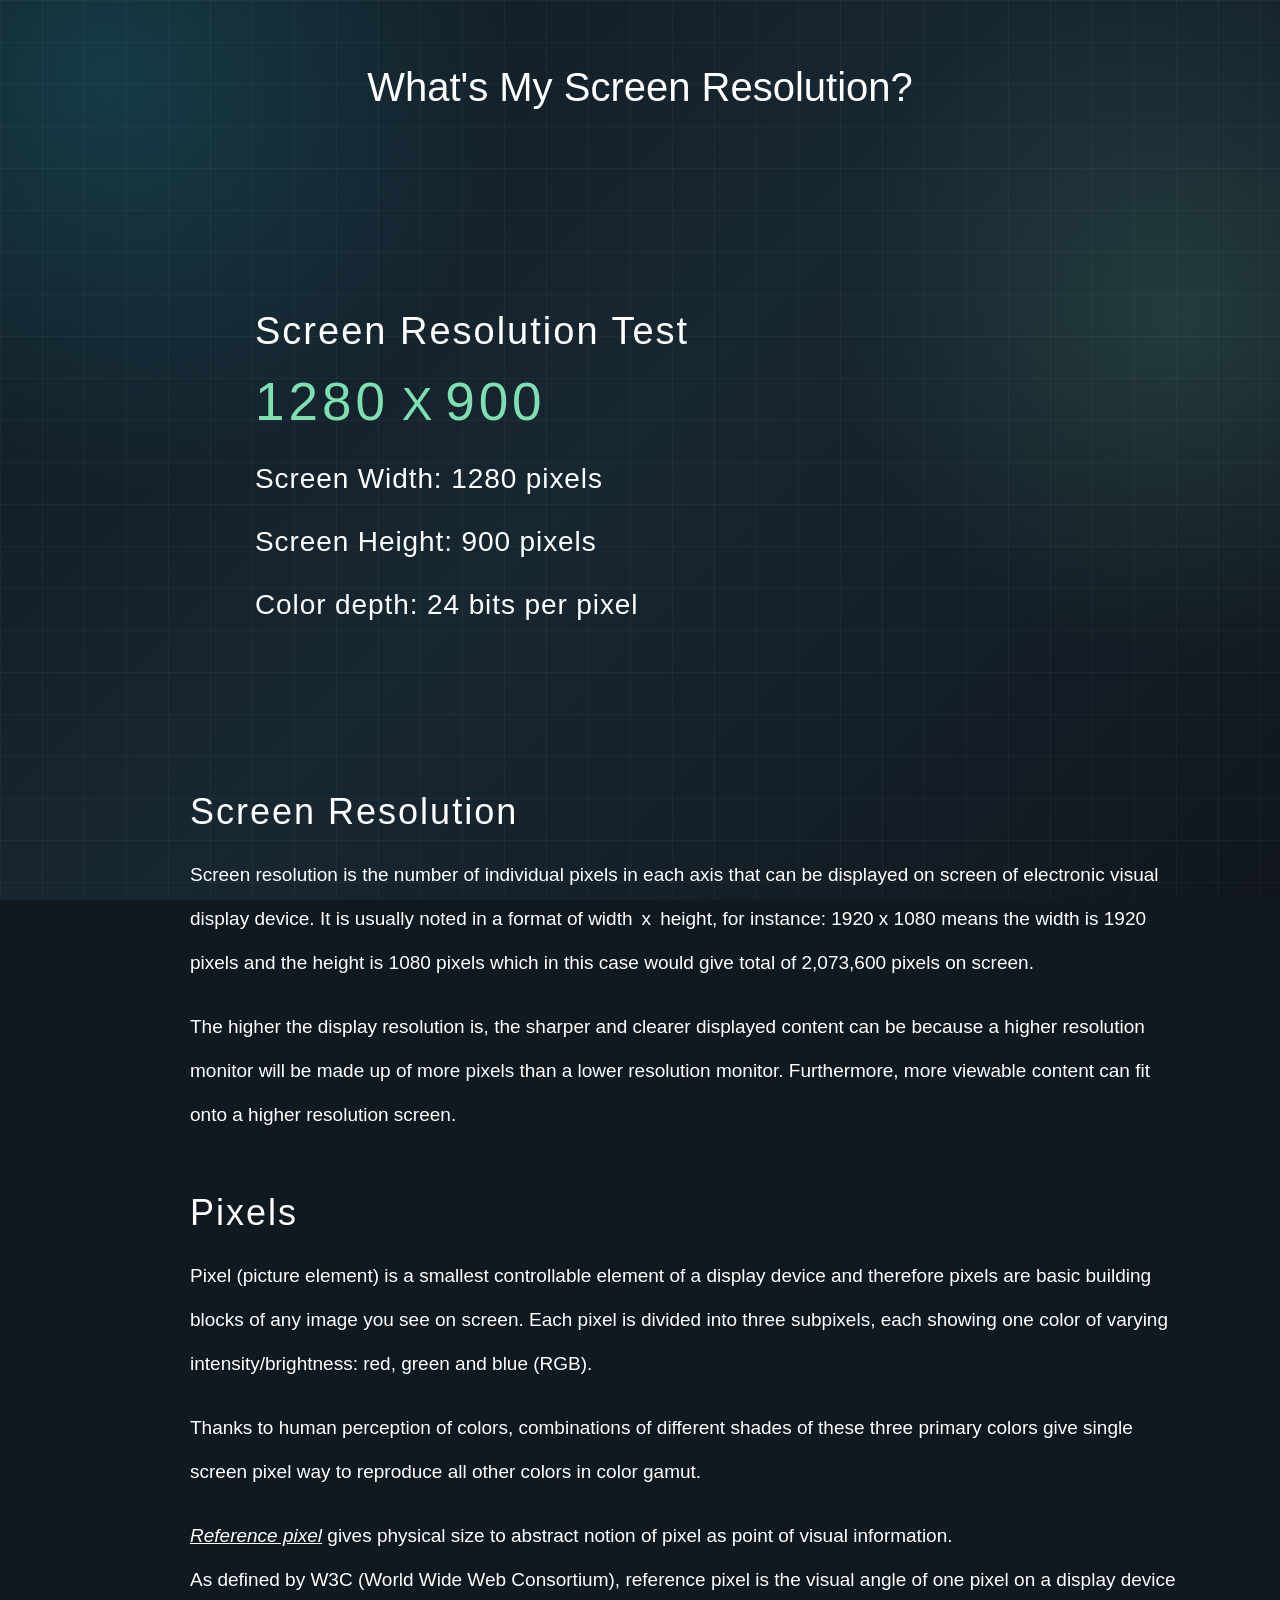
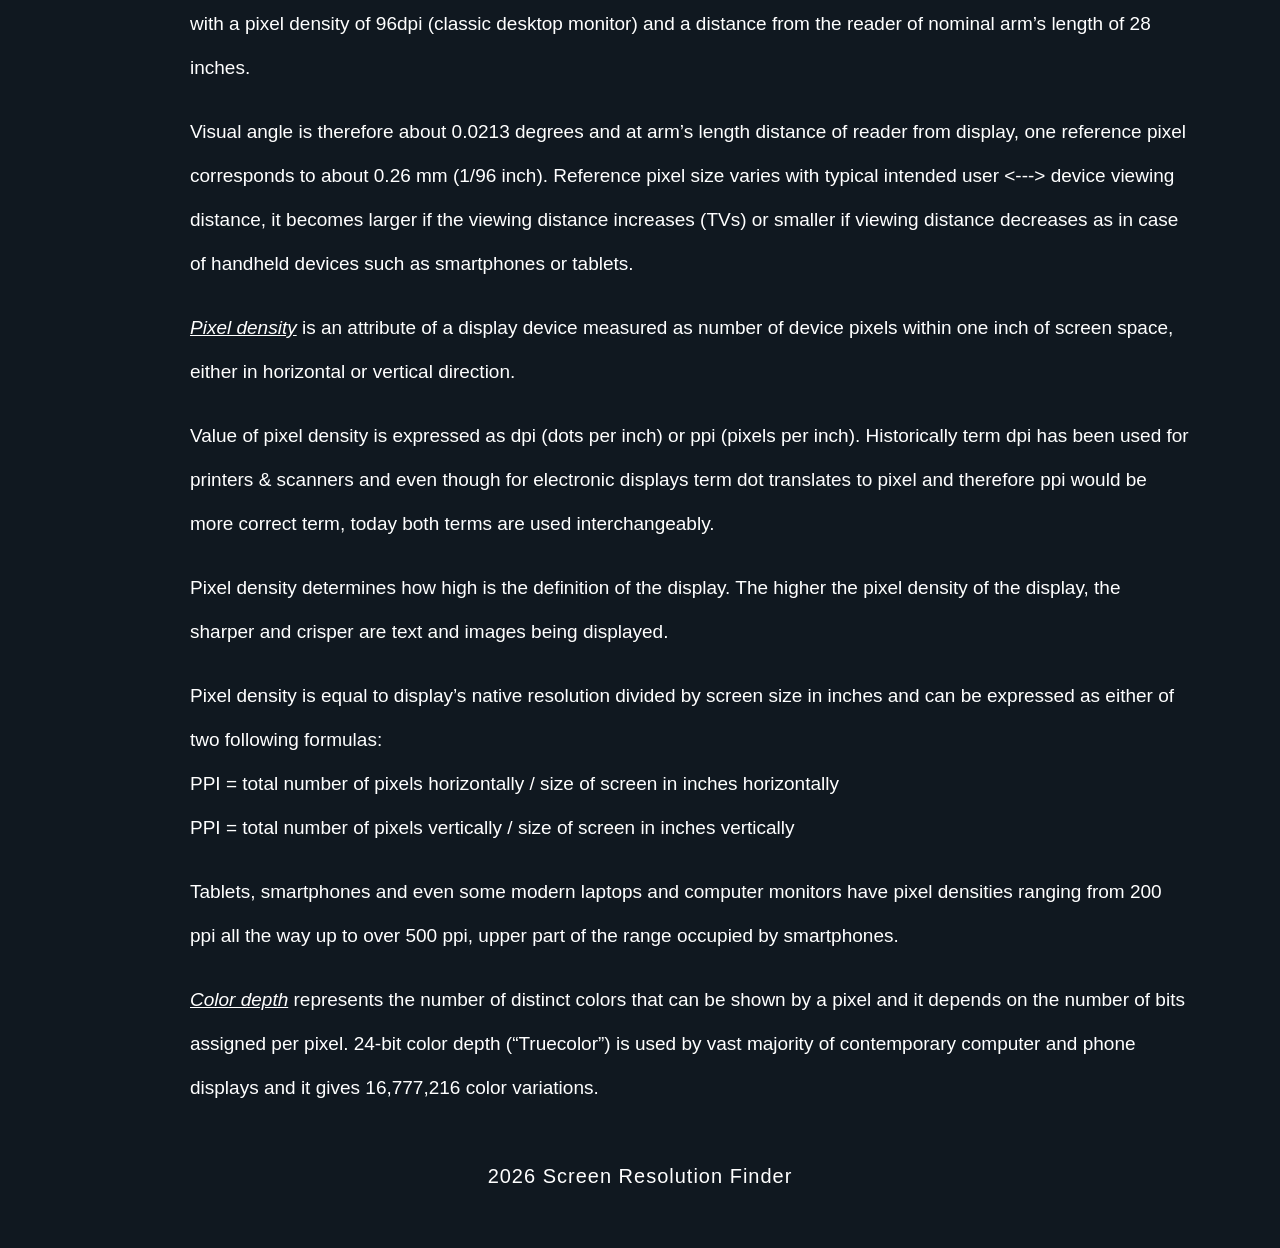
<file: index.html>
<!doctype html>
<html lang="en">
  <head>
    <meta charset="UTF-8" />
    <meta name="viewport" content="width=device-width, initial-scale=1.0" />
    <link rel="stylesheet" href="style.css" />
    <!-- Favicon -->
    <link
      rel="icon"
      type="image/png"
      href="./favicon/favicon-96x96.png"
      sizes="96x96"
    />
    <link rel="icon" type="image/svg+xml" href="./favicon/favicon.svg" />
    <link rel="shortcut icon" href="./favicon/favicon.ico" />
    <link
      rel="apple-touch-icon"
      sizes="180x180"
      href="./favicon/apple-touch-icon.png"
    />
    <meta name="apple-mobile-web-app-title" content="Screen Resolution" />
    <link rel="manifest" href="./favicon/site.webmanifest" />
    <!-- SEO Meta Tags -->
    <meta
      name="description"
      content="Check your device's screen resolution, width, height instantly on phones, tablets, laptops, and desktop monitors."
    />
    <meta
      name="keywords"
      content="screen resolution checker, screen resolution test, display resolution, screen size, monitor resolution, device resolution"
    />
    <meta name="author" content="Krish Bharadwaj" />
    <title>Screen Resolution Finder</title>
  </head>
  <body>
    <!-- Main Head -->

    <h1 class="main-head">What's My Screen Resolution?</h1>

    <!-- Main Box -->

    <div class="show_main_data">
      <!-- Screen Resolution Test -->

      <h2 class="screen_test">Screen Resolution Test</h2>

      <!-- Show Width and Height -->

      <p class="show_width_height">
        <span class="width"></span> X <span class="height"></span>
      </p>

      <!-- Screen Width -->

      <p class="screen-width"></p>

      <!-- Screen Height -->

      <p class="screen-height"></p>

      <!--  Color depth -->

      <p class="color-depth"></p>
    </div>

    <div class="show_screen_info">
      <h2 class="screen_resolution">Screen Resolution</h2>

      <p class="about_screen_resolution1">
        Screen resolution is the number of individual pixels in each axis that
        can be displayed on screen of electronic visual display device. It is
        usually noted in a format of width  x  height, for instance: 1920 x 1080
        means the width is 1920 pixels and the height is 1080 pixels which in
        this case would give total of 2,073,600 pixels on screen.
      </p>

      <p class="about_screen_resolution2">
        The higher the display resolution is, the sharper and clearer displayed
        content can be because a higher resolution monitor will be made up of
        more pixels than a lower resolution monitor. Furthermore, more viewable
        content can fit onto a higher resolution screen.
      </p>

      <h2 class="pixels">Pixels</h2>

      <p class="about_pixels1">
        Pixel (picture element) is a smallest controllable element of a display
        device and therefore pixels are basic building blocks of any image you
        see on screen. Each pixel is divided into three subpixels, each showing
        one color of varying intensity/brightness: red, green and blue (RGB).
      </p>

      <p class="about_pixels2">
        Thanks to human perception of colors, combinations of different shades
        of these three primary colors give single screen pixel way to reproduce
        all other colors in color gamut.
      </p>

      <p class="about_pixels3">
        <i><u>Reference pixel</u></i> gives physical size to abstract notion of
        pixel as point of visual information.<br />As defined by W3C (World Wide
        Web Consortium), reference pixel is the visual angle of one pixel on a
        display device with a pixel density of 96dpi (classic desktop monitor)
        and a distance from the reader of nominal arm’s length of 28 inches.
      </p>

      <p class="about_pixels4">
        Visual angle is therefore about 0.0213 degrees and at arm’s length
        distance of reader from display, one reference pixel corresponds to
        about 0.26 mm (1/96 inch). Reference pixel size varies with typical
        intended user <---> device viewing distance, it becomes larger if the
        viewing distance increases (TVs) or smaller if viewing distance
        decreases as in case of handheld devices such as smartphones or tablets.
      </p>

      <p class="about_pixels5">
        <i><u>Pixel density</u></i> is an attribute of a display device measured
        as number of device pixels within one inch of screen space, either in
        horizontal or vertical direction.
      </p>

      <p class="about_pixels6">
        Value of pixel density is expressed as dpi (dots per inch) or ppi
        (pixels per inch). Historically term dpi has been used for printers &
        scanners and even though for electronic displays term dot translates to
        pixel and therefore ppi would be more correct term, today both terms are
        used interchangeably.
      </p>

      <p class="about_pixels7">
        Pixel density determines how high is the definition of the display. The
        higher the pixel density of the display, the sharper and crisper are
        text and images being displayed.
      </p>

      <p class="about_pixels8">
        Pixel density is equal to display’s native resolution divided by screen
        size in inches and can be expressed as either of two following
        formulas:<br />
        PPI = total number of pixels horizontally / size of screen in inches
        horizontally<br />
        PPI = total number of pixels vertically / size of screen in inches
        vertically
      </p>

      <p class="about_pixels9">
        Tablets, smartphones and even some modern laptops and computer monitors
        have pixel densities ranging from 200 ppi all the way up to over 500
        ppi, upper part of the range occupied by smartphones.
      </p>

      <p class="about_pixels10">
        <i><u>Color depth</u></i> represents the number of distinct colors that
        can be shown by a pixel and it depends on the number of bits assigned
        per pixel. 24-bit color depth (“Truecolor”) is used by vast majority of
        contemporary computer and phone displays and it gives 16,777,216 color
        variations.
      </p>
    </div>

    <!-- Copyright Message -->
    <div class="copyright_parent">
      <p class="copyright">
        <span class="current-year"></span>
        <a href="#" class="top_link">Screen Resolution Finder</a>
      </p>
    </div>

    <script src="script.js" defer></script>
  </body>
</html>
</file>
<file: style.css>
* {
  margin: 0px;
  padding: 0px;
  box-sizing: border-box;
}

body {
  width: 100%;
  min-height: 100vh;
  background-color: #101820;
  background-image:
    linear-gradient(rgba(255, 255, 255, 0.035) 1px, transparent 1px),
    linear-gradient(90deg, rgba(255, 255, 255, 0.035) 1px, transparent 1px),
    radial-gradient(circle at 8% 8%, rgba(36, 145, 162, 0.28), transparent 29%),
    radial-gradient(
      circle at 92% 35%,
      rgba(126, 224, 177, 0.14),
      transparent 26%
    ),
    linear-gradient(135deg, #101820 0%, #172732 48%, #11161d 100%);
  background-attachment: fixed;
  background-size:
    42px 42px,
    42px 42px,
    auto,
    auto,
    auto;
  font-family: sans-serif;
  color: white;
}

html {
  scroll-behavior: smooth;
}

h1.main-head {
  font-weight: lighter;
  text-align: center;
  font-family: Verdana, Geneva, Tahoma, sans-serif;
  font-size: 41px;
  margin: 44px 0px 240px 0px;
}

div.show_main_data {
  margin: 0px 0px 0px 210px;
  display: inline-block;
  height: auto;
}

h2.screen_test {
  font-size: 26px;
  font-weight: 100;
  letter-spacing: 2px;
  font-family: Arial, Helvetica, sans-serif;
}

p.show_width_height {
  margin: 10px 0px 0px 0px;
  color: #7ee0b1;
  font-family: "Franklin Gothic Medium", "Arial Narrow", Arial, sans-serif;
  font-weight: lighter;
  font-size: 40px;
}

span.width,
span.height {
  font-size: 52px;
  letter-spacing: 2px;
}

p.screen-width,
p.screen-height,
p.color-depth {
  font-size: 20px;
  font-family: Arial, Helvetica, sans-serif;
  letter-spacing: 0.9px;
  margin: 23px 0px 0px 0px;
}

p.screen-height,
p.color-depth {
  margin: 0px;
}

div.screen-details {
  display: grid;
  grid-template-columns: repeat(3, minmax(150px, 1fr));
  gap: 12px;
  margin-top: 24px;
}

div.screen-details p.screen-width,
div.screen-details p.screen-height,
div.screen-details p.color-depth {
  min-height: 68px;
  display: flex;
  align-items: center;
  padding: 12px 16px;
  border-left: 2px solid #7ee0b1;
  background: rgba(16, 24, 32, 0.52);
  color: rgba(255, 255, 255, 0.82);
  font-size: 16px;
  line-height: 1.45;
}

/* Description Part Starts */

div.show_screen_info {
  margin: 80px 200px 0px 210px;
}

h2.screen_resolution,
h2.pixels {
  font-size: 32px;
  font-weight: 100;
  letter-spacing: 2px;
  font-family: Arial, Helvetica, sans-serif;
}

p.about_screen_resolution1,
p.about_screen_resolution2,
p.about_pixels1,
p.about_pixels2,
p.about_pixels3,
p.about_pixels4,
p.about_pixels5,
p.about_pixels6,
p.about_pixels7,
p.about_pixels8,
p.about_pixels9,
p.about_pixels10 {
  margin: 20px 0px 0px 0px;
  font-size: 19px;
  font-family: Verdana, Geneva, Tahoma, sans-serif;
  line-height: 31px;
}

h2.pixels {
  margin-top: 45px;
}

div.copyright_parent {
  margin: 50px 0px 20px 0px;
}

p.copyright {
  text-align: center;
  font-size: 17px;
  letter-spacing: 1px;
  font-family: Verdana, Geneva, Tahoma, sans-serif;
  padding-bottom: 25px;
}

a.top_link {
  color: white;
  text-decoration: none;
}

/* Media Queries b/w 0px and 320px */
@media only screen and (min-width: 0px) and (max-width: 320px) {
  h1.main-head {
    font-size: 21px;
    margin: 44px 0px 100px 0px;
  }

  div.show_main_data {
    margin: 0px 20px;
  }

  h2.screen_test {
    font-size: 24px;
    line-height: 32px;
  }

  p.show_width_height {
    margin: 15px 0px 0px 0px;
    font-size: 27px;
  }

  span.width,
  span.height {
    font-size: 38px;
  }

  p.screen-width,
  p.screen-height,
  p.color-depth {
    font-size: 19px;
    margin: 17px 0px 0px 0px;
  }

  /* Description Part Starts */
  div.show_screen_info {
    margin: 80px 20px 0px 20px;
  }

  h2.screen_resolution,
  h2.pixels {
    font-size: 25px;
  }

  p.about_screen_resolution1,
  p.about_screen_resolution2,
  p.about_pixels1,
  p.about_pixels2,
  p.about_pixels3,
  p.about_pixels4,
  p.about_pixels5,
  p.about_pixels6,
  p.about_pixels7,
  p.about_pixels8,
  p.about_pixels9,
  p.about_pixels10 {
    margin: 15px 0px 0px 0px;
    font-size: 17px;
    line-height: 28px;
  }

  h2.pixels {
    margin-top: 25px;
  }

  div.copyright_parent {
    margin: 25px 0px 20px 0px;
  }

  p.copyright {
    font-size: 14px;
    padding-bottom: 25px;
  }
}

/* Media Queries b/w 321px and 480px */

@media only screen and (min-width: 321px) and (max-width: 480px) {
  h1.main-head {
    font-size: 29px;
    padding: 0px 5px;
    line-height: 42px;
    margin: 44px 0px 130px 0px;
  }

  div.show_main_data {
    margin: 0px 0px 0px 30px;
  }

  h2.screen_test {
    font-size: 27px;
    line-height: 35px;
  }

  p.show_width_height {
    margin: 18px 0px 0px 0px;
    font-size: 31px;
  }

  span.width,
  span.height {
    font-size: 41px;
  }

  p.screen-width,
  p.screen-height,
  p.color-depth {
    font-size: 20px;
    margin: 15px 0px 0px 0px;
  }

  /* Description Part Starts */
  div.show_screen_info {
    margin: 80px 30px 0px 30px;
  }

  h2.screen_resolution,
  h2.pixels {
    font-size: 28px;
  }

  p.about_screen_resolution1,
  p.about_screen_resolution2,
  p.about_pixels1,
  p.about_pixels2,
  p.about_pixels3,
  p.about_pixels4,
  p.about_pixels5,
  p.about_pixels6,
  p.about_pixels7,
  p.about_pixels8,
  p.about_pixels9,
  p.about_pixels10 {
    margin: 18px 0px 0px 0px;
    font-size: 19px;
    line-height: 32px;
  }

  h2.pixels {
    margin-top: 32px;
  }

  div.copyright_parent {
    margin: 28px 0px 20px 0px;
  }

  p.copyright {
    font-size: 15px;
    padding-bottom: 25px;
  }
}

/* Extra Media Queries B/W 400px and 480px */

@media only screen and (min-width: 400px) and (max-width: 480px) {
  p.screen-width,
  p.screen-height,
  p.color-depth {
    font-size: 24px;
    margin: 20px 0px 0px 0px;
  }

  p.about_screen_resolution1,
  p.about_screen_resolution2,
  p.about_pixels1,
  p.about_pixels2,
  p.about_pixels3,
  p.about_pixels4,
  p.about_pixels5,
  p.about_pixels6,
  p.about_pixels7,
  p.about_pixels8,
  p.about_pixels9,
  p.about_pixels10 {
    font-size: 23px;
    line-height: 36px;
  }

  h2.screen_resolution,
  h2.pixels {
    font-size: 31px;
  }
}

/* Media Queries b/w 481px and 720px */

@media only screen and (min-width: 481px) and (max-width: 720px) {
  h1.main-head {
    font-size: 42px;
    line-height: 62px;
  }

  div.show_main_data {
    margin: 0px 0px 0px 40px;
  }

  h2.screen_test {
    font-size: 38px;
    line-height: 53px;
  }

  p.show_width_height {
    margin: 18px 0px 0px 0px;
    font-size: 42px;
  }

  span.width,
  span.height {
    font-size: 45px;
  }

  p.screen-width,
  p.screen-height,
  p.color-depth {
    font-size: 32px;
    margin: 23px 0px 0px 0px;
  }

  /* Description Part Starts */

  div.show_screen_info {
    margin: 80px 30px 0px 40px;
  }

  h2.screen_resolution,
  h2.pixels {
    font-size: 36px;
  }

  p.about_screen_resolution1,
  p.about_screen_resolution2,
  p.about_pixels1,
  p.about_pixels2,
  p.about_pixels3,
  p.about_pixels4,
  p.about_pixels5,
  p.about_pixels6,
  p.about_pixels7,
  p.about_pixels8,
  p.about_pixels9,
  p.about_pixels10 {
    margin: 18px 0px 0px 0px;
    font-size: 25px;
    line-height: 39px;
  }

  h2.pixels {
    margin-top: 36px;
  }

  div.copyright_parent {
    margin: 39px 0px 20px 0px;
  }

  p.copyright {
    font-size: 23px;
    padding-bottom: 29px;
  }
}

/* Media Queries b/w 721px and 1024px */

@media only screen and (min-width: 721px) and (max-width: 1024px) {
  h1.main-head {
    font-size: 44px;
    margin: 44px 0px 350px 0px;
  }

  div.show_main_data {
    margin: 0px 0px 0px 85px;
  }

  h2.screen_test {
    font-size: 48px;
  }

  p.show_width_height {
    margin: 18px 0px 0px 0px;
    font-size: 42px;
  }

  span.width,
  span.height {
    font-size: 55px;
  }

  p.screen-width,
  p.screen-height,
  p.color-depth {
    font-size: 38px;
    margin: 31px 0px 0px 0px;
  }

  /* Description Part Starts */

  div.show_screen_info {
    margin: 120px 90px 0px 90px;
  }

  h2.screen_resolution,
  h2.pixels {
    font-size: 46px;
  }

  p.about_screen_resolution1,
  p.about_screen_resolution2,
  p.about_pixels1,
  p.about_pixels2,
  p.about_pixels3,
  p.about_pixels4,
  p.about_pixels5,
  p.about_pixels6,
  p.about_pixels7,
  p.about_pixels8,
  p.about_pixels9,
  p.about_pixels10 {
    margin: 20px 0px 0px 0px;
    text-align: justify;
    font-size: 25px;
    line-height: 49px;
  }

  h2.pixels {
    margin-top: 42px;
  }

  div.copyright_parent {
    margin: 55px 0px 20px 0px;
  }

  p.copyright {
    font-size: 22px;
    padding-bottom: 35px;
  }
}

@media only screen and (min-width: 800px) and (max-width: 1024px) {
  div.show_screen_info {
    margin: 120px 80px 0px 80px;
  }

  h2.screen_resolution,
  h2.pixels {
    font-size: 49px;
  }

  p.copyright {
    font-size: 29px;
  }
}

/* Media Queries b/w 1025px and 1200px */

@media only screen and (min-width: 1025px) and (max-width: 1200px) {
  h1.main-head {
    font-size: 45px;
    margin: 65px 0px 400px 0px;
  }

  div.show_main_data {
    margin: 0px 0px 0px 145px;
  }

  h2.screen_test {
    font-size: 44px;
  }

  p.show_width_height {
    margin: 18px 0px 0px 0px;
    font-size: 42px;
  }

  span.width,
  span.height {
    font-size: 60px;
    letter-spacing: 4px;
  }

  p.screen-width,
  p.screen-height,
  p.color-depth {
    font-size: 33px;
    margin: 31px 0px 0px 0px;
  }

  /* Description Part Starts */

  div.show_screen_info {
    margin: 160px 90px 0px 140px;
  }

  h2.screen_resolution,
  h2.pixels {
    font-size: 43px;
  }

  p.about_screen_resolution1,
  p.about_screen_resolution2,
  p.about_pixels1,
  p.about_pixels2,
  p.about_pixels3,
  p.about_pixels4,
  p.about_pixels5,
  p.about_pixels6,
  p.about_pixels7,
  p.about_pixels8,
  p.about_pixels9,
  p.about_pixels10 {
    margin: 20px 0px 0px 0px;
    font-size: 24px;
    line-height: 44px;
  }

  h2.pixels {
    margin-top: 55px;
  }

  div.copyright_parent {
    margin: 55px 0px 20px 0px;
  }

  p.copyright {
    font-size: 27px;
    padding-bottom: 40px;
  }
}

/* Media Queries b/w 1201px and 1500px */

@media only screen and (min-width: 1201px) and (max-width: 1500px) {
  h1.main-head {
    font-size: 40px;
    margin: 65px 0px 200px 0px;
  }

  div.show_main_data {
    margin: 0px 0px 0px 255px;
  }

  h2.screen_test {
    font-size: 38px;
  }

  p.show_width_height {
    margin: 18px 0px 0px 0px;
    font-size: 46px;
  }

  span.width,
  span.height {
    font-size: 53px;
    letter-spacing: 4px;
  }

  p.screen-width,
  p.screen-height,
  p.color-depth {
    font-size: 28px;
    margin: 31px 0px 0px 0px;
  }

  /* Description Part Starts */

  div.show_screen_info {
    margin: 170px 90px 0px 190px;
  }

  h2.screen_resolution,
  h2.pixels {
    font-size: 36px;
  }

  p.about_screen_resolution1,
  p.about_screen_resolution2,
  p.about_pixels1,
  p.about_pixels2,
  p.about_pixels3,
  p.about_pixels4,
  p.about_pixels5,
  p.about_pixels6,
  p.about_pixels7,
  p.about_pixels8,
  p.about_pixels9,
  p.about_pixels10 {
    margin: 20px 0px 0px 0px;
    font-size: 19px;
    line-height: 44px;
  }

  h2.pixels {
    margin-top: 55px;
  }

  div.copyright_parent {
    margin: 55px 0px 20px 0px;
  }

  p.copyright {
    font-size: 20px;
    padding-bottom: 40px;
  }
}

/* Media Queries b/w 1501px and 1800px */

@media only screen and (min-width: 1501px) and (max-width: 1800px) {
  h1.main-head {
    font-size: 46px;
    margin: 65px 0px 230px 0px;
  }

  div.show_main_data {
    margin: 0px 0px 0px 265px;
  }

  h2.screen_test {
    font-size: 44px;
  }

  p.show_width_height {
    margin: 20px 0px 0px 0px;
    font-size: 42px;
  }

  span.width,
  span.height {
    font-size: 55px;
    letter-spacing: 4px;
  }

  p.screen-width,
  p.screen-height,
  p.color-depth {
    font-size: 32px;
    letter-spacing: 2px;
    margin: 34px 0px 0px 0px;
  }

  /* Description Part Starts */

  div.show_screen_info {
    margin: 190px 90px 0px 220px;
  }

  h2.screen_resolution,
  h2.pixels {
    font-size: 42px;
  }

  p.about_screen_resolution1,
  p.about_screen_resolution2,
  p.about_pixels1,
  p.about_pixels2,
  p.about_pixels3,
  p.about_pixels4,
  p.about_pixels5,
  p.about_pixels6,
  p.about_pixels7,
  p.about_pixels8,
  p.about_pixels9,
  p.about_pixels10 {
    margin: 20px 0px 0px 0px;
    font-size: 25px;
    line-height: 44px;
  }

  h2.pixels {
    margin-top: 50px;
  }

  div.copyright_parent {
    margin: 55px 0px 20px 0px;
  }

  p.copyright {
    font-size: 27px;
    padding-bottom: 40px;
  }
}
</file>
